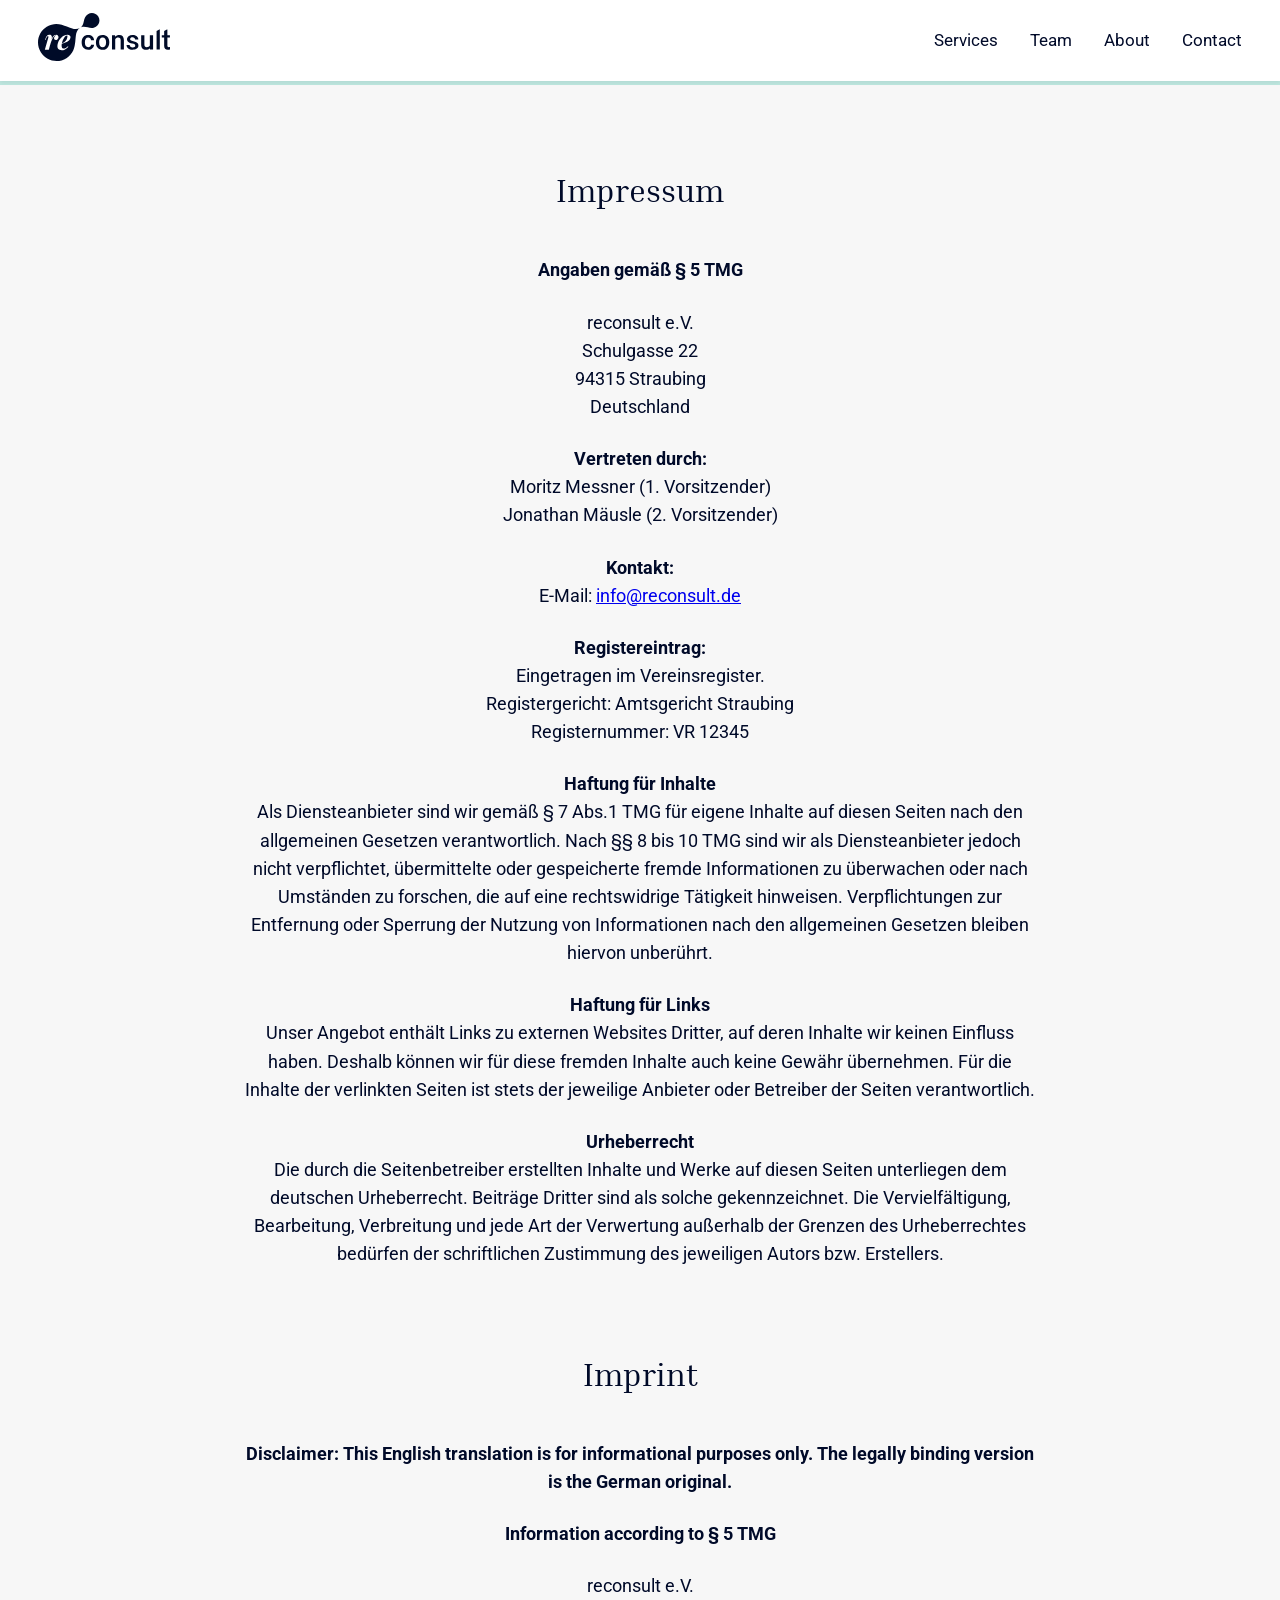
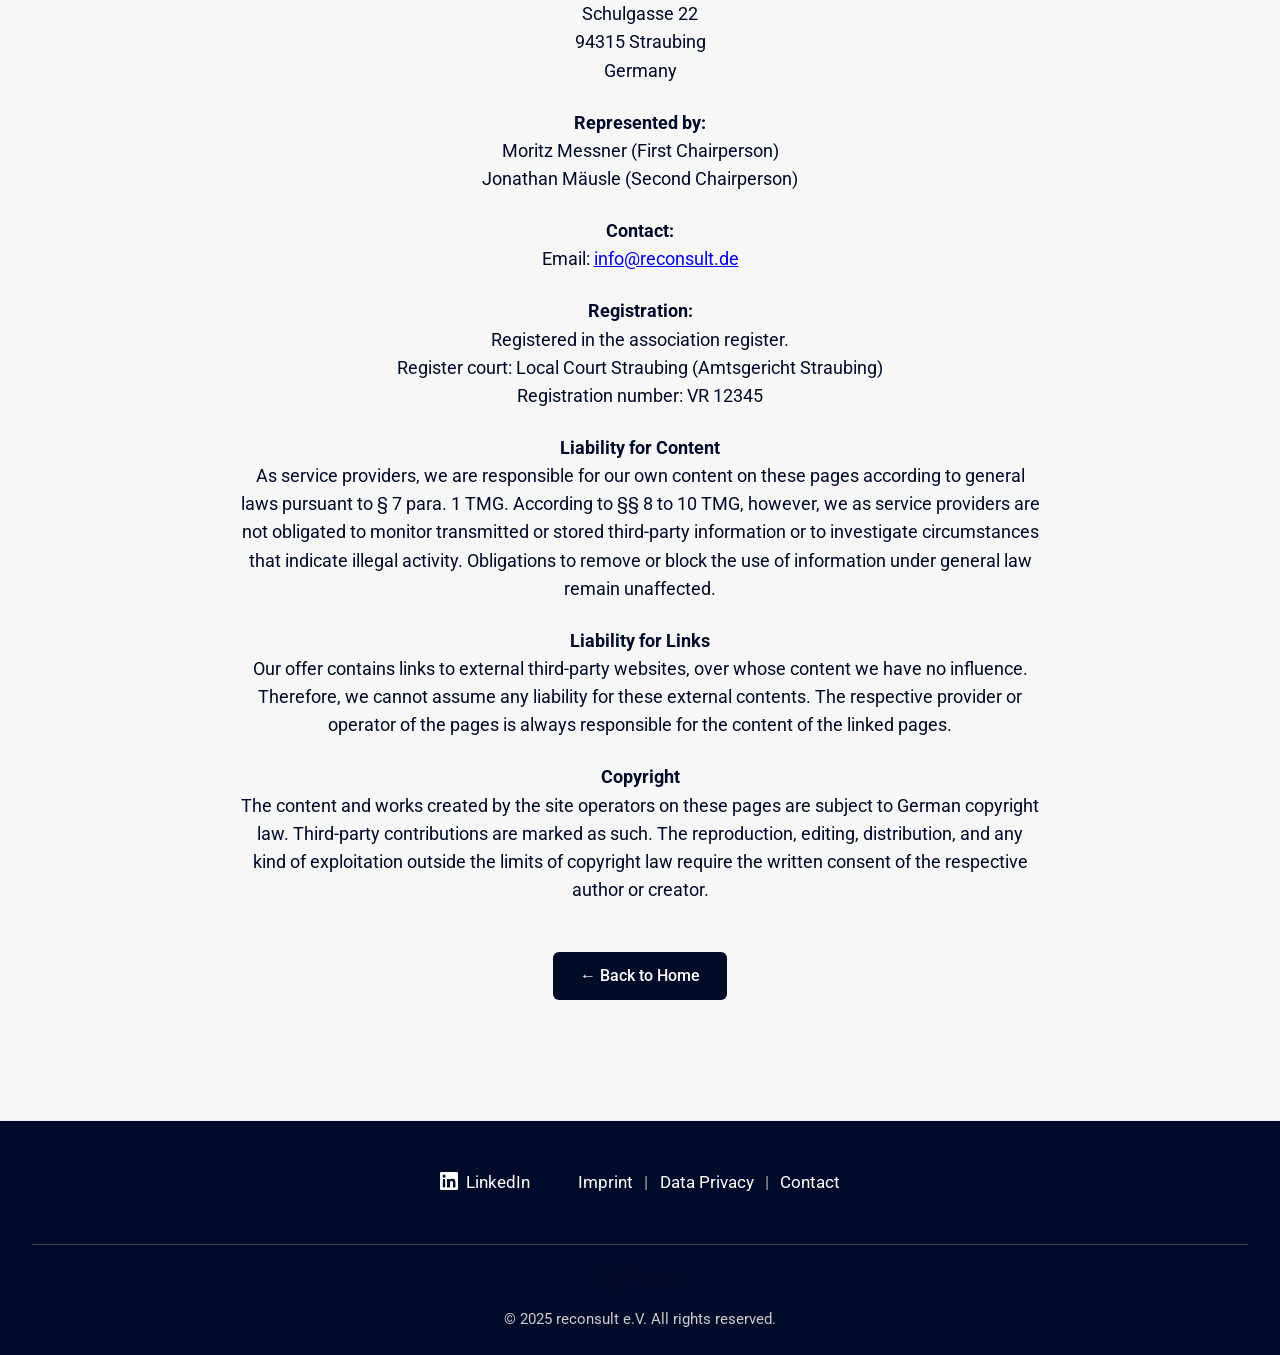
<file: imprint.html>
<!DOCTYPE html>
<html lang="en">
<head>
  <meta charset="UTF-8" />
  <meta name="viewport" content="width=device-width, initial-scale=1.0"/>
  <title>Imprint – reconsult</title>
  <link rel="stylesheet" href="styles.css"/>
  <link rel="stylesheet" href="https://cdnjs.cloudflare.com/ajax/libs/font-awesome/6.0.0/css/all.min.css">
</head>
<body>

  <nav class="navbar">
    <div class="logo">
      <a href="index.html#home">
        <img src="Images/logo.svg" alt="reconsult logo" class="logo-image">
      </a>
    </div>
    <ul class="nav-links">
      <li><a href="index.html#expertise">Services</a></li>
      <li><a href="index.html#team">Team</a></li>
      <li><a href="index.html#about">About</a></li>
      <li><a href="index.html#contact">Contact</a></li>
    </ul>
  </nav>
  <div class="navbar-separator"></div>

  <section class="impressum">
    <h2>Impressum</h1>
    <div class="impressum-content" style="max-width: 800px;">
      <p><strong>Angaben gemäß § 5 TMG</strong></p>
      <p>
        reconsult e.V.<br>
        Schulgasse 22<br>
        94315 Straubing<br>
        Deutschland
      </p>

      <p><strong>Vertreten durch:</strong><br>
        Moritz Messner (1. Vorsitzender)<br>
        Jonathan Mäusle (2. Vorsitzender)
      </p>

      <p><strong>Kontakt:</strong><br>
        E-Mail: <a href="mailto:info@reconsult.de">info@reconsult.de</a><br>
      </p>

      <p><strong>Registereintrag:</strong><br>
        Eingetragen im Vereinsregister.<br>
        Registergericht: Amtsgericht Straubing<br>
        Registernummer: VR 12345
      </p>

      <p><strong>Haftung für Inhalte</strong><br>
        Als Diensteanbieter sind wir gemäß § 7 Abs.1 TMG für eigene Inhalte auf diesen Seiten nach den allgemeinen Gesetzen verantwortlich. Nach §§ 8 bis 10 TMG sind wir als Diensteanbieter jedoch nicht verpflichtet, übermittelte oder gespeicherte fremde Informationen zu überwachen oder nach Umständen zu forschen, die auf eine rechtswidrige Tätigkeit hinweisen. Verpflichtungen zur Entfernung oder Sperrung der Nutzung von Informationen nach den allgemeinen Gesetzen bleiben hiervon unberührt.
      </p>

      <p><strong>Haftung für Links</strong><br>
        Unser Angebot enthält Links zu externen Websites Dritter, auf deren Inhalte wir keinen Einfluss haben. Deshalb können wir für diese fremden Inhalte auch keine Gewähr übernehmen. Für die Inhalte der verlinkten Seiten ist stets der jeweilige Anbieter oder Betreiber der Seiten verantwortlich.
      </p>

      <p><strong>Urheberrecht</strong><br>
        Die durch die Seitenbetreiber erstellten Inhalte und Werke auf diesen Seiten unterliegen dem deutschen Urheberrecht. Beiträge Dritter sind als solche gekennzeichnet. Die Vervielfältigung, Bearbeitung, Verbreitung und jede Art der Verwertung außerhalb der Grenzen des Urheberrechtes bedürfen der schriftlichen Zustimmung des jeweiligen Autors bzw. Erstellers.
      </p>
  </section>

  <section class="imprint">
    <h2>Imprint</h2>
    <div class="imprint-content" style="max-width: 800px;">
      <p><strong>Disclaimer: This English translation is for informational purposes only. The legally binding version is the German original.</strong></p>
      <p><strong>Information according to § 5 TMG</strong></p>
      <p>
        reconsult e.V.<br>
        Schulgasse 22<br>
        94315 Straubing<br>
        Germany
      </p>

      <p><strong>Represented by:</strong><br>
        Moritz Messner (First Chairperson)<br>
        Jonathan Mäusle (Second Chairperson)
      </p>

      <p><strong>Contact:</strong><br>
        Email: <a href="mailto:info@reconsult.de">info@reconsult.de</a><br>
      </p>

      <p><strong>Registration:</strong><br>
        Registered in the association register.<br>
        Register court: Local Court Straubing (Amtsgericht Straubing)<br>
        Registration number: VR 12345
      </p>

      <p><strong>Liability for Content</strong><br>
        As service providers, we are responsible for our own content on these pages according to general laws pursuant to § 7 para. 1 TMG. According to §§ 8 to 10 TMG, however, we as service providers are not obligated to monitor transmitted or stored third-party information or to investigate circumstances that indicate illegal activity. Obligations to remove or block the use of information under general law remain unaffected.
      </p>

      <p><strong>Liability for Links</strong><br>
        Our offer contains links to external third-party websites, over whose content we have no influence. Therefore, we cannot assume any liability for these external contents. The respective provider or operator of the pages is always responsible for the content of the linked pages.
      </p>

      <p><strong>Copyright</strong><br>
        The content and works created by the site operators on these pages are subject to German copyright law. Third-party contributions are marked as such. The reproduction, editing, distribution, and any kind of exploitation outside the limits of copyright law require the written consent of the respective author or creator.
      </p>
      <div style="text-align: center; margin: 3rem 0;">
        <a href="index.html" class="cta-button">← Back to Home</a>
      </div>
    </section>

  <footer>
    <div class="footer-bar">
      <div class="footer-left">
        <a href="https://www.linkedin.com/company/reconsult-student-consulting/?viewAsMember=true" target="_blank" rel="noopener noreferrer">
          <i class="fab fa-linkedin"></i>
          <span>LinkedIn</span>
        </a>
      </div>
      <div class="footer-right">
        <a href="imprint.html">Imprint</a>
        <span>|</span>
        <a href="privacy.html">Data Privacy</a>
        <span>|</span>
        <a href="mailto:moritzmessner@tum.de">Contact</a>
      </div>
    </div>
    <div class="footer-bottom">
      <img src="Images/logo.svg" alt="reconsult logo" class="footer-logo">
      <p>&copy; 2025 reconsult e.V. All rights reserved.</p>
    </div>
  </footer>

</body>
</html>
</file>
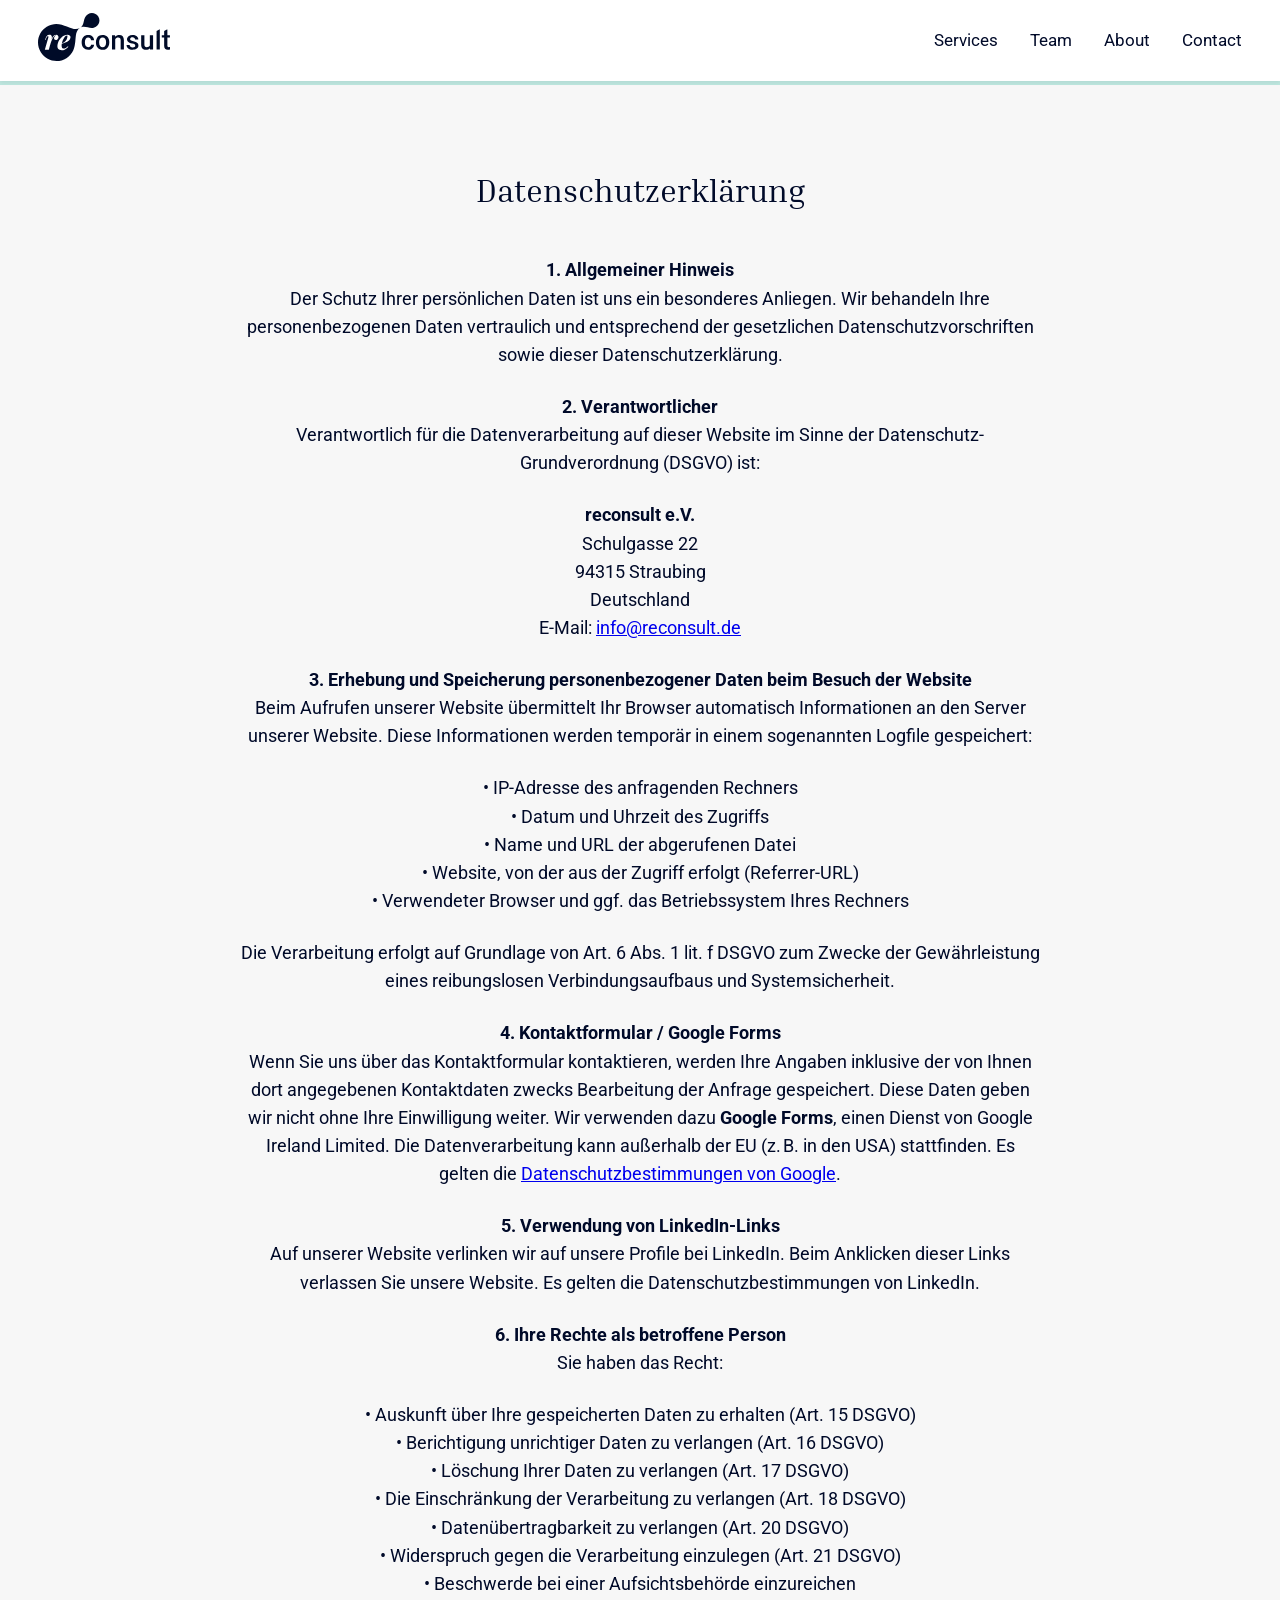
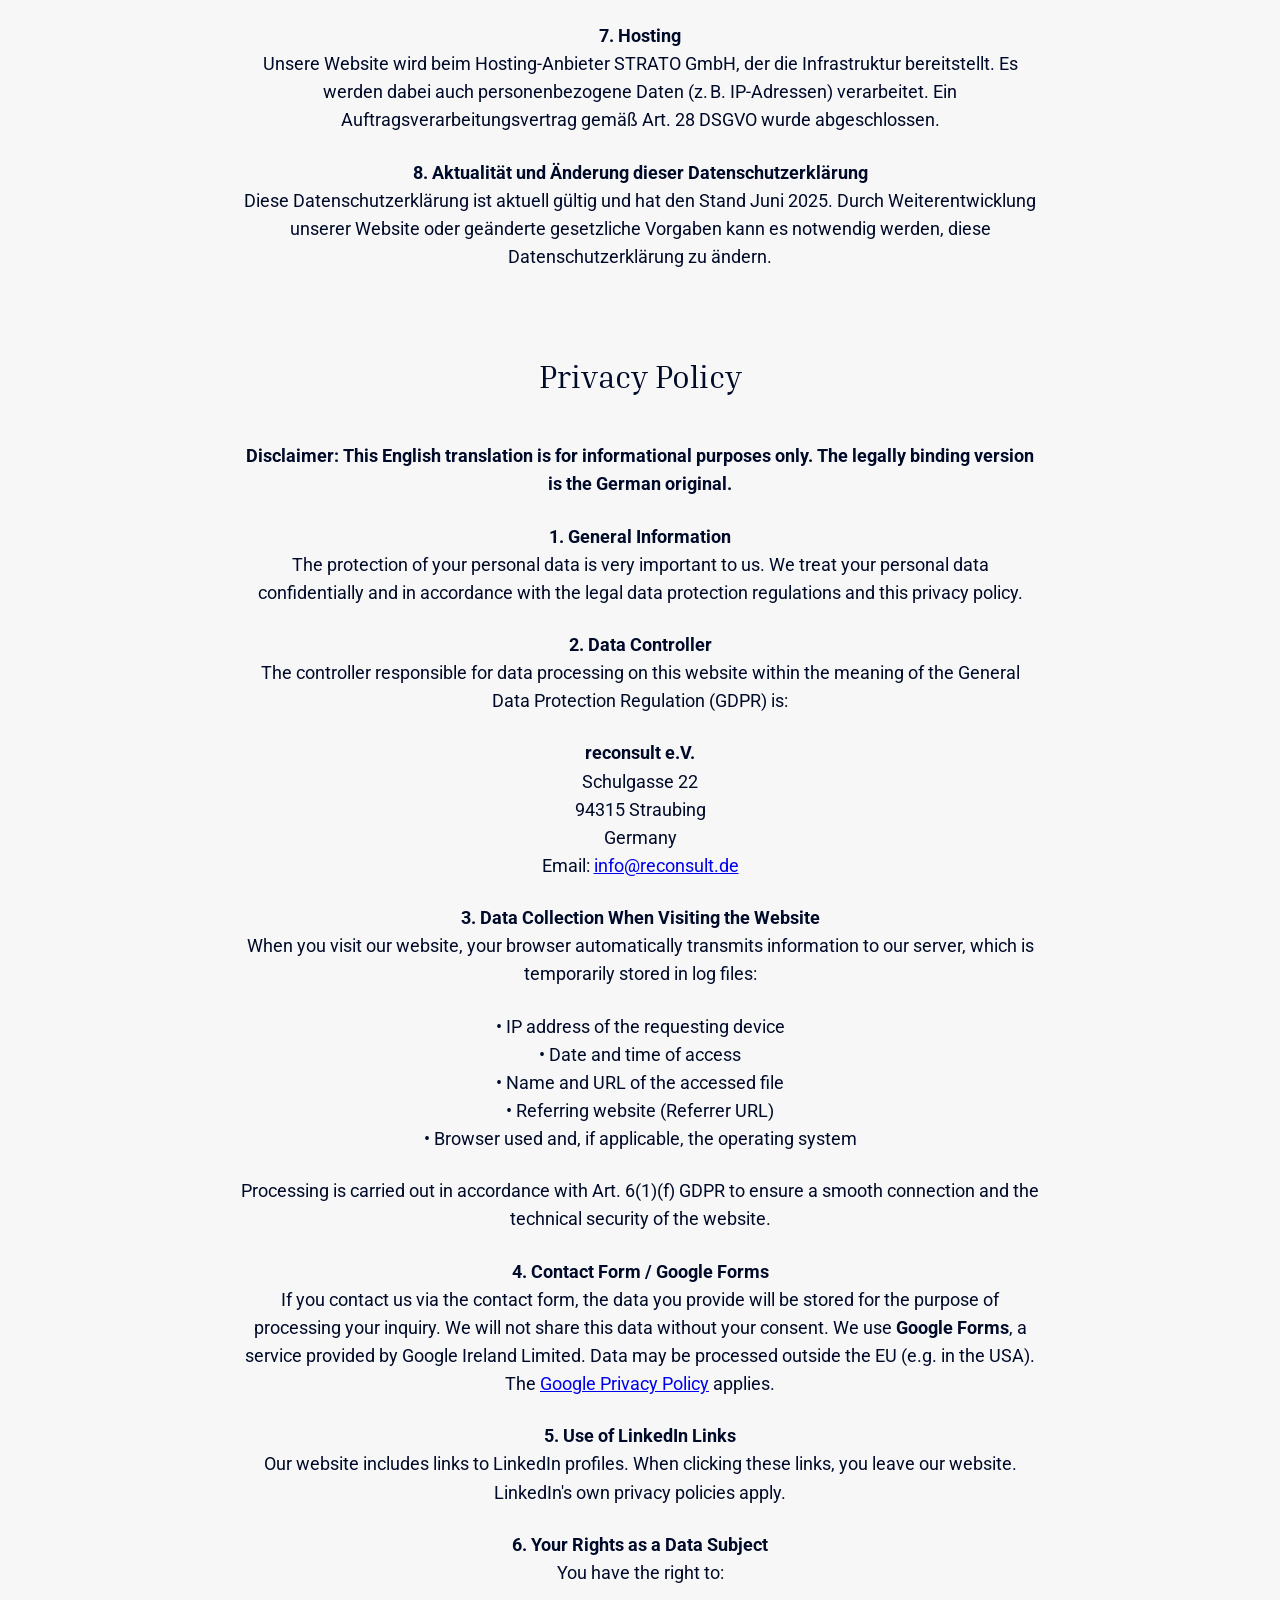
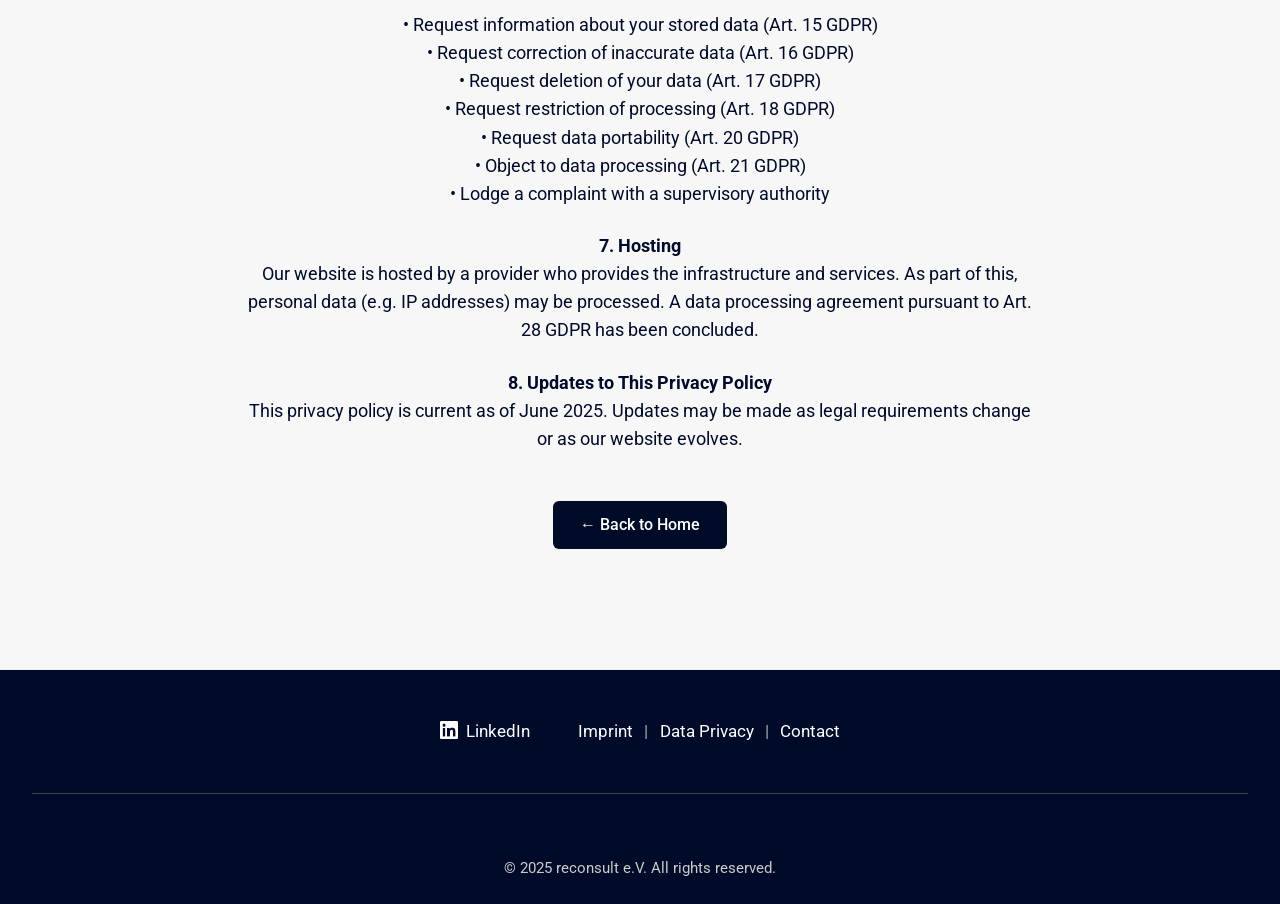
<file: privacy.html>
<!DOCTYPE html>
<html lang="en">
<head>
  <meta charset="UTF-8" />
  <meta name="viewport" content="width=device-width, initial-scale=1.0"/>
  <title>Data Privacy – reconsult</title>
  <link rel="stylesheet" href="styles.css"/>
  <link rel="stylesheet" href="https://cdnjs.cloudflare.com/ajax/libs/font-awesome/6.0.0/css/all.min.css">
</head>
<body>

  <nav class="navbar">
    <div class="logo">
      <a href="index.html#home">
        <img src="Images/logo.svg" alt="reconsult logo" class="logo-image">
      </a>
    </div>
    <ul class="nav-links">
      <li><a href="index.html#expertise">Services</a></li>
      <li><a href="index.html#team">Team</a></li>
      <li><a href="index.html#about">About</a></li>
      <li><a href="index.html#contact">Contact</a></li>
    </ul>
  </nav>
  <div class="navbar-separator"></div>

<section class="datenschutz">
  <h2>Datenschutzerklärung</h2>
   <div class="datenschutz-content" style="max-width: 800px;">

    <p><strong>1. Allgemeiner Hinweis</strong><br>
      Der Schutz Ihrer persönlichen Daten ist uns ein besonderes Anliegen. Wir behandeln Ihre personenbezogenen Daten vertraulich und entsprechend der gesetzlichen Datenschutzvorschriften sowie dieser Datenschutzerklärung.
    </p>

    <p><strong>2. Verantwortlicher</strong><br>
      Verantwortlich für die Datenverarbeitung auf dieser Website im Sinne der Datenschutz-Grundverordnung (DSGVO) ist:
    </p>
     <p>  
      <strong>reconsult e.V.</strong><br>
      Schulgasse 22<br>
      94315 Straubing<br>
      Deutschland<br>
      E-Mail: <a href="mailto:info@reconsult.de">info@reconsult.de</a>
    </p>

    <p><strong>3. Erhebung und Speicherung personenbezogener Daten beim Besuch der Website</strong><br>
      Beim Aufrufen unserer Website übermittelt Ihr Browser automatisch Informationen an den Server unserer Website. Diese Informationen werden temporär in einem sogenannten Logfile gespeichert:
    </p>
     <p>
      • IP-Adresse des anfragenden Rechners<br>
      • Datum und Uhrzeit des Zugriffs<br>
      • Name und URL der abgerufenen Datei<br>
      • Website, von der aus der Zugriff erfolgt (Referrer-URL)<br>
      • Verwendeter Browser und ggf. das Betriebssystem Ihres Rechners<br>
    </p>
    <p>
      Die Verarbeitung erfolgt auf Grundlage von Art. 6 Abs. 1 lit. f DSGVO zum Zwecke der Gewährleistung eines reibungslosen Verbindungsaufbaus und Systemsicherheit.
    </p>

    <p><strong>4. Kontaktformular / Google Forms</strong><br>
      Wenn Sie uns über das Kontaktformular kontaktieren, werden Ihre Angaben inklusive der von Ihnen dort angegebenen Kontaktdaten zwecks Bearbeitung der Anfrage gespeichert. Diese Daten geben wir nicht ohne Ihre Einwilligung weiter.
      Wir verwenden dazu <strong>Google Forms</strong>, einen Dienst von Google Ireland Limited. Die Datenverarbeitung kann außerhalb der EU (z. B. in den USA) stattfinden. Es gelten die <a href="https://policies.google.com/privacy" target="_blank">Datenschutzbestimmungen von Google</a>.
    </p>
     
    <p><strong>5. Verwendung von LinkedIn-Links</strong><br>
      Auf unserer Website verlinken wir auf unsere Profile bei LinkedIn. Beim Anklicken dieser Links verlassen Sie unsere Website. Es gelten die Datenschutzbestimmungen von LinkedIn.
    </p>

    <p><strong>6. Ihre Rechte als betroffene Person</strong><br>
      Sie haben das Recht:
    </p>
     <p>
      • Auskunft über Ihre gespeicherten Daten zu erhalten (Art. 15 DSGVO)<br>
      • Berichtigung unrichtiger Daten zu verlangen (Art. 16 DSGVO)<br>
      • Löschung Ihrer Daten zu verlangen (Art. 17 DSGVO)<br>
      • Die Einschränkung der Verarbeitung zu verlangen (Art. 18 DSGVO)<br>
      • Datenübertragbarkeit zu verlangen (Art. 20 DSGVO)<br>
      • Widerspruch gegen die Verarbeitung einzulegen (Art. 21 DSGVO)<br>
      • Beschwerde bei einer Aufsichtsbehörde einzureichen<br>
    </p>

    <p><strong>7. Hosting</strong><br>
      Unsere Website wird beim Hosting-Anbieter STRATO GmbH, der die Infrastruktur bereitstellt. Es werden dabei auch personenbezogene Daten (z. B. IP-Adressen) verarbeitet. Ein Auftragsverarbeitungsvertrag gemäß Art. 28 DSGVO wurde abgeschlossen.
    </p>

    <p><strong>8. Aktualität und Änderung dieser Datenschutzerklärung</strong><br>
      Diese Datenschutzerklärung ist aktuell gültig und hat den Stand Juni 2025. Durch Weiterentwicklung unserer Website oder geänderte gesetzliche Vorgaben kann es notwendig werden, diese Datenschutzerklärung zu ändern.
    </p>
</section>


<section class="dataprivacy">
  <h2>Privacy Policy</h2>
   <div class="dataprivacy-content" style="max-width: 800px;">
    <p><strong>Disclaimer: This English translation is for informational purposes only. The legally binding version is the German original.</strong></p>
    <p><strong>1. General Information</strong><br>
      The protection of your personal data is very important to us. We treat your personal data confidentially and in accordance with the legal data protection regulations and this privacy policy.
    </p>

    <p><strong>2. Data Controller</strong><br>
      The controller responsible for data processing on this website within the meaning of the General Data Protection Regulation (GDPR) is:
    </p>
     <p>  
      <strong>reconsult e.V.</strong><br>
      Schulgasse 22<br>
      94315 Straubing<br>
      Germany<br>
      Email: <a href="mailto:info@reconsult.de">info@reconsult.de</a>
    </p>

    <p><strong>3. Data Collection When Visiting the Website</strong><br>
      When you visit our website, your browser automatically transmits information to our server, which is temporarily stored in log files:
    </p>
     <p>
      • IP address of the requesting device<br>
      • Date and time of access<br>
      • Name and URL of the accessed file<br>
      • Referring website (Referrer URL)<br>
      • Browser used and, if applicable, the operating system<br>
    </p>
    <p>
      Processing is carried out in accordance with Art. 6(1)(f) GDPR to ensure a smooth connection and the technical security of the website.
    </p>

    <p><strong>4. Contact Form / Google Forms</strong><br>
      If you contact us via the contact form, the data you provide will be stored for the purpose of processing your inquiry. We will not share this data without your consent.
      We use <strong>Google Forms</strong>, a service provided by Google Ireland Limited. Data may be processed outside the EU (e.g. in the USA). The <a href="https://policies.google.com/privacy" target="_blank">Google Privacy Policy</a> applies.
    </p>
     
    <p><strong>5. Use of LinkedIn Links</strong><br>
      Our website includes links to LinkedIn profiles. When clicking these links, you leave our website. LinkedIn's own privacy policies apply.
    </p>

    <p><strong>6. Your Rights as a Data Subject</strong><br>
      You have the right to:
    </p>
     <p>
      • Request information about your stored data (Art. 15 GDPR)<br>
      • Request correction of inaccurate data (Art. 16 GDPR)<br>
      • Request deletion of your data (Art. 17 GDPR)<br>
      • Request restriction of processing (Art. 18 GDPR)<br>
      • Request data portability (Art. 20 GDPR)<br>
      • Object to data processing (Art. 21 GDPR)<br>
      • Lodge a complaint with a supervisory authority<br>
    </p>

    <p><strong>7. Hosting</strong><br>
      Our website is hosted by a provider who provides the infrastructure and services. As part of this, personal data (e.g. IP addresses) may be processed. A data processing agreement pursuant to Art. 28 GDPR has been concluded.
    </p>

    <p><strong>8. Updates to This Privacy Policy</strong><br>
      This privacy policy is current as of June 2025. Updates may be made as legal requirements change or as our website evolves.
    </p>
    <div style="text-align: center; margin: 3rem 0;">
      <a href="index.html" class="cta-button">← Back to Home</a>
  </div>
</section>

  <footer>
    <div class="footer-bar">
      <div class="footer-left">
        <a href="https://www.linkedin.com/company/reconsult-student-consulting/?viewAsMember=true" target="_blank" rel="noopener noreferrer">
          <i class="fab fa-linkedin"></i>
          <span>LinkedIn</span>
        </a>
      </div>
      <div class="footer-right">
        <a href="imprint.html">Imprint</a>
        <span>|</span>
        <a href="privacy.html">Data Privacy</a>
        <span>|</span>
        <a href="mailto:moritzmessner@tum.de">Contact</a>
      </div>
    </div>
    <div class="footer-bottom">
      <img src="Images/logo.svg" alt="reconsult logo" class="footer-logo">
      <p>&copy; 2025 reconsult e.V. All rights reserved.</p>
    </div>
  </footer>

</body>
</html>
</file>
<file: styles.css>
@import url('https://fonts.googleapis.com/css2?family=Inria+Serif:wght@400;700&display=swap');
@import url('https://fonts.googleapis.com/css2?family=Roboto:wght@300;400&display=swap');
* {
    margin: 0;
    padding: 0;
    box-sizing: border-box;
}

html {
  scroll-behavior: smooth;
}

.to-top-btn {
  position: fixed;
  bottom: 30px;
  right: 30px;
  width: 48px;
  height: 48px;
  background-color: #000A29;
  color: #fff;
  border-radius: 50%;
  text-align: center;
  line-height: 48px;
  font-size: 1.2rem;
  text-decoration: none;
  box-shadow: 0 4px 8px rgba(0, 0, 0, 0.2);
  z-index: 999;
  transition: background 0.3s ease, transform 0.2s ease;
}

.to-top-btn:hover {
  background-color: #333a5c;
  transform: scale(1.05);
}

body {
    font-family: 'Roboto', sans-serif;
    background: #f7f7f7;
    color: #000A29;
    line-height: 1.6;
}

h1, h2, h3 {
    font-family: 'Inria Serif', serif;
    font-weight: 400;
    font-style: normal;
}

/* Navigation */
.navbar {
    width: 100%;
    background: none;
    box-shadow: none;
    padding: 0.8rem 3vw;
    display: flex;
    justify-content: space-between;
    align-items: center;
    position: static;
    background-color: #ffffff;
    box-shadow: 0 2px 4px rgba(0, 10, 41, 0.06);
    position: sticky;
    top: 0;
    z-index: 1000;
}

.logo {
    display: flex;
    align-items: center;
}

.logo-image {
    height: 48px;
    width: auto;
}

.nav-links {
    display: flex;
    list-style: none;
    gap: 2rem;
}

.nav-links li {
    margin: 0;
}

.nav-links a {
    text-decoration: none;
    color: #000A29;
    font-weight: 400;
    font-size: 1.05rem;
    font-family: 'Roboto', sans-serif;
    transition: color 0.2s;
    position: relative;
    padding: 0.25rem 0;
}

.nav-links a:hover {
    color: #555;
}

.nav-links a::after {
    content: '';
    position: absolute;
    left: 0;
    bottom: -5px;
    width: 0;
    height: 2px;
    background-color: #000A29;
    transition: width 0.3s ease;
}

.nav-links a:hover::after {
    width: 100%;
}

.navbar-separator {
    height: 4px;
    background-color: #BEE7DF;
    width: 100%;
}

/* Hero Section */
.hero {
    min-height: 60vh;
    display: flex;
    align-items: center;
    justify-content: center;
    text-align: center;
    background: none;
    color: #000A29;
    padding: 3.5rem 1rem 4rem 1rem;
}

.hero-content h1 {
    font-family: 'Inria Serif', serif;
    font-size: 3rem;
    font-weight: 400;
    font-style: normal;
    margin-bottom: 1.2rem;
    letter-spacing: -1px;
}

.hero-content p {
    font-size: 1.3rem;
    color: #000A29;
    margin-bottom: 2rem;
    font-family: 'Roboto', sans-serif;
}

.cta-button {
    display: inline-block;
    padding: 0.7rem 1.7rem;
    background: #000B28;
    color: #fff;
    border: none;
    border-radius: 6px;
    font-size: 1rem;
    font-weight: 500;
    text-decoration: none;
    transition: background 0.2s;
}

.cta-button:hover {
    background: #333a5c;
}

.hero-image-container {
    display: flex;
    justify-content: center;
    align-items: center;
    margin-top: 2.5rem;
}

.hero-image {
    width: 90vw;
    max-width: 1300px;
    aspect-ratio: 2.3/1;
    object-fit: cover;
    border-radius: 2rem;
    box-shadow: none;
    background: #eee;
    border: 6px solid #BEE7DF;
}

.hero-icon {
    width: 48px;
    height: 48px;
    vertical-align: middle;
    margin-left: 0.7rem;
    object-fit: contain;
    opacity: 0.8;
}

.services {
    padding: 4rem 0 2rem 0;
    background: none;
}

.services h2 {
    text-align: center;
    margin-bottom: 3.5rem;
    color: #000A29;
    font-size: 2rem;
    font-weight: 400;
    font-style: normal;
    width: 100%;
    display: block;
}

.services-grid {
    display: flex;
    flex-wrap: wrap;
    justify-content: center;
    gap: 10rem;
    margin-bottom: 8rem;
}

.service-card {
    background: none;
    padding: 0;
    border-radius: 0;
    text-align: center;
    box-shadow: none;
    min-width: 220px;
}

.service-card i {
    font-size: 2.2rem;
    color: #000A29;
    margin-bottom: 1rem;
}

.service-card h3, .service-card p {
    text-align: center;
    width: 100%;
}

.service-card h3 {
    margin-bottom: 0.7rem;
    color: #000A29;
    font-size: 1.2rem;
    font-family: 'Roboto', sans-serif;
    font-weight: 700;
    font-style: normal;
}

.service-card p {
    color: #000A29;
    font-size: 1rem;
    font-family: 'Roboto', sans-serif;
    max-width: 320px;
    margin: 0 auto;
}

.service-icon {
    display: block;
    margin: 0 auto 0.7rem auto;
    width: 32px;
    height: 32px;
    object-fit: contain;
    opacity: 0.7;
}

/* About Section */
.about {
    margin-top: 5rem;
    padding: 0 0 1.5rem 0;
    display: flex;
    flex-direction: column;
    justify-content: center;
}

.about h2 {
    text-align: center;
    margin-bottom: 2.5rem;
    color: #000A29;
    font-size: 2rem;
    font-weight: 400;
    font-style: normal;
}

.about-content {
    max-width: 700px;
    margin: 0 auto;
    text-align: center;
    color: #000A29;
    font-size: 1.1rem;
    font-family: 'Roboto', sans-serif;
    padding-bottom: 3rem;
}

.about-image-container {
    display: flex;
    justify-content: center;
    align-items: center;
    margin-top: 2.5rem;
}

.about-image {
    width: 90vw;
    max-width: 1300px;
    aspect-ratio: 2.3/1;
    object-fit: cover;
    border-radius: 2rem;
    box-shadow: none;
    background: #eee;
    border: 6px solid #BEE7DF;
}

/* Contact Section */
.contact {
    padding: 1.5rem 0 2rem 0;
    background: none;
}

.contact h2 {
    text-align: center;
    margin-bottom: 2.5rem;
    color: #000A29;
    font-size: 2rem;
    font-weight: 400;
    font-style: normal;
}

.contact-form {
    max-width: 500px;
    margin: 0 auto;
}

.contact-form form {
    display: flex;
    flex-direction: column;
    gap: 1.2rem;
}

.contact-form input,
.contact-form textarea {
    padding: 0.9rem;
    border: 1px solid #ddd;
    border-radius: 6px;
    font-size: 1rem;
    background: #fff;
    color: #000A29;
    font-family: 'Roboto', sans-serif;
}

.contact-form textarea {
    height: 120px;
    resize: vertical;
}

.submit-button {
    padding: 0.7rem 1.7rem;
    background: #111;
    color: #fff;
    border: none;
    border-radius: 6px;
    font-size: 1rem;
    font-weight: 500;
    cursor: pointer;
    transition: background 0.2s;
}

.submit-button:hover {
    background: #333;
}

.contact-form-iframe {
    max-width: 1300px;
    width: 90vw;
    margin: 0 auto;
    padding: 2rem;
}

/* Footer */
footer {
    background: none;
    border-top: 1px solid #eee;
    background-color: #000A29;
    color: #ffffff;
    padding: 3rem 2rem 1.5rem 2rem;
}

.footer-content {
    display: flex;
    flex-wrap: wrap;
    justify-content: center;
    gap: 4rem;
    padding: 0 2rem;
    flex-direction: row;
    justify-content: center;
    max-width: 1000px;
    margin: 0 auto 2rem auto;
}

.footer-section {
    text-align: center;
    min-width: 200px;
}

.footer-section h3 {
    margin-bottom: 0.7rem;
    font-size: 1.1rem;
    font-weight: 400;
    font-style: normal;
    color: #ffffff;
}

.footer-section p {
    font-family: 'Roboto', sans-serif;
    color: #ccc;
}

.footer-bottom p {
    color: #ccc;
}

.footer-bottom {
    text-align: center;
    padding-top: 1rem;
    border-top: 1px solid #444;
    color: #aaa;
    font-size: 0.95rem;
    font-family: 'Roboto', sans-serif;
}

.footer-logo {
    height: 30px;
    width: auto;
    margin-bottom: 1rem;
    display: block;
    margin-left: auto;
    margin-right: auto;
}

.footer-links {
    display: flex;
    justify-content: center;
    gap: 0.7rem;
    flex-wrap: wrap;
    margin-top: 0.5rem;
}

.footer-links a {
    color: #ffffff;
    font-size: 1.1rem;
    font-weight: 400;
    font-style: normal;
    text-decoration: none;
    font-family: 'Roboto', sans-serif;
    font-size: 0.95rem;
    transition: color 0.2s;
}

.footer-links a:hover {
    color: #555;
}

.footer-links span {
    color: #aaa;
}

.footer-bar {
  display: flex;
  justify-content: center;
  gap: 3rem;
  align-items: center;
  flex-wrap: wrap;
  max-width: 1100px;
  margin: 0 auto 3rem auto;
  padding: 0 1rem;
}

.footer-left a {
  display: flex;
  align-items: center;
  gap: 0.5rem;
  color: #ffffff;
  text-decoration: none;
  font-family: 'Roboto', sans-serif;
  font-size: 1.05rem;
  transition: color 0.2s;
  line-height: 1.4;
}

.footer-left i {
  font-size: 1.3rem;
}

.footer-left span {
  font-size: 1.05rem;
}

.footer-left a:hover {
  color: #BEE7DF;
}

.footer-left,
.footer-right {
  display: flex;
  align-items: center;
  gap: 0.7rem;
  font-family: 'Roboto', sans-serif;
  font-size: 1.05rem;
  color: #ffffff;
}

.footer-right a {
  color: #ffffff;
  text-decoration: none;
  font-weight: 400;
  transition: color 0.2s;
  font-size: 1.05rem;
  line-height: 1.4;
}

.footer-right a:hover {
  color: #BEE7DF;
}

.footer-right span {
  color: #aaa;
}

.linkedin-link {
    display: block;
    text-align: center;
    margin-top: 0.7rem;
    color: #000A29;
    font-size: 1rem;
    word-break: break-all;
    text-decoration: underline;
}

/* Responsive Design */
@media (max-width: 900px) {
    .footer-content {
        flex-direction: column;
        align-items: center;
        gap: 2rem;
    }
    .services-grid {
        flex-direction: column;
        gap: 2rem;
    }
}

@media (max-width: 768px) {
    .navbar {
        flex-direction: column;
        align-items: flex-start;
        padding: 1.5rem 1rem 0 1rem;
    }
    .nav-links {
        margin-top: 1rem;
        gap: 1.5rem;
    }
    .hero-content h1 {
        font-size: 2rem;
    }
}

.resources-section {
    background: #ececec;
    padding: 8rem 0 3rem 0;
}

.resources-content {
    max-width: 1200px;
    margin: 0 auto;
    display: flex;
    flex-direction: column;
    justify-content: center;
    align-items: center;
    height: 100%;
    min-height: 500px;
}

.resources-grid {
    display: flex;
    flex-direction: column;
    gap: 3rem;
}

.resources-pair {
    display: flex;
    flex-direction: row;
    gap: 3rem;
    align-items: center;
}

.resources-pair--reverse {
    flex-direction: row-reverse;
}

.resources-pair .resources-card-text,
.resources-pair .resources-text {
    flex: 1;
}

.resources-text {
    text-align: center;
    max-width: 500px;
    margin: 0 auto;
    align-self: center;
}

.resources-text h2 {
    text-align: center;
    font-size: 2.2rem;
    margin-bottom: 1.2rem;
    font-family: 'Roboto', sans-serif;
    font-weight: 700;
    font-style: normal;
    color: #000A29;
}

.resources-text p {
    text-align: center;
    font-size: 1.15rem;
    color: #000A29;
    margin-bottom: 2rem;
    font-family: 'Roboto', sans-serif;
}

.resources-text ul {
    text-align: left;
    margin: 0 auto;
    display: table;
}

.resources-text li {
    text-align: left;
}

.resources-image-container {
    display: flex;
    justify-content: center;
    align-items: center;
}

.resources-image {
    width: 100%;
    height: 100%;
    max-width: 520px;
    aspect-ratio: 2.3/1;
    object-fit: cover;
    border-radius: 2rem;
    background: #eee;
    border: 6px solid #BEE7DF;
}

.services h2,
.about h2,
.resources-text h2 {
    text-align: center;
    font-size: 2.2rem;
    margin-bottom: 3rem;
    font-family: 'Inria Serif', serif;
    font-weight: 400;
    font-style: normal;
    color: #000A29;
}

.resources-headline {
    text-align: center;
    font-style: normal;
    font-size: 2.2rem;
    margin-top: -2cm;
    margin-bottom: 3rem;
}

.resources-grid .resources-text h2 {
    font-family: 'Roboto', sans-serif !important;
    font-weight: 700 !important;
    font-style: normal !important;
    font-size: 1rem !important;
} 

.team {
    padding: 6rem 1rem;
    background-color: #f7f7f7;
    text-align: center;
}

.team h2 {
    font-size: 2rem;
    margin-bottom: 3rem;
    font-family: 'Inria Serif', serif;
    font-weight: 400;
    font-style: normal;
    color: #000A29;
}

.team-grid {
    display: flex;
    flex-direction: column;
    align-items: center;
    max-width: 1200px;
    margin: 0 auto;
    padding: 0 3rem;
}

.team-row {
    display: flex;
    justify-content: center;
    gap: 5rem;
    margin-bottom: 2rem;
    flex-wrap: wrap;
}

.team-member {
    display: flex;
    flex-direction: column;
    align-items: center;
}

.team-member img {
    width: 200px;
    height: 200px;
    object-fit: cover;
    border-radius: 50%;
    border: 6px solid #BEE7DF;
    background: #eee;
    margin-bottom: 1rem;
}

.team-member p {
    font-size: 1rem;
    color: #000A29;
    max-width: 160px;
    text-align: center;
    font-family: 'Roboto', sans-serif;
}

.team-member .member-name {
    font-size: 1rem;
    font-weight: 500;
    color: #000A29;
    font-family: 'Roboto', sans-serif;
}

.team-member .member-role {
    font-size: 0.95rem;
    color: #000A29;
    font-family: 'Roboto', sans-serif;
    margin-bottom: 0.5rem;
}

.linkedin-icon {
    color: #000B28;
    font-size: 1.3rem;
    transition: color 0.2s;
}

.linkedin-icon:hover {
    color: #333a5c;
}

.team-row-centered {
    display: flex;
    justify-content: center;
    gap: 3rem;
    margin-top: 3rem;
    flex-wrap: wrap;
}

.resources-card-text {
    width: 100%;
    max-width: 700px;
    aspect-ratio: unset;
    min-height: 220px;
    background-color: #000A29;
    border-radius: 2rem;
    border: 6px solid #BEE7DF;
    display: flex;
    justify-content: center;
    align-items: center;
    text-align: center;
    padding: 3rem 2rem;
    color: #fff;
}

.card-text-content {
    display: flex;
    flex-direction: column;
    justify-content: center;
    align-items: center;
}

.card-title {
    font-family: 'Roboto', sans-serif;
    font-weight: 300;
    font-size: 2rem;
    margin-bottom: 0.5rem;
    letter-spacing: 0.3px;
    color: #ffffff;
}

.card-subtitle {
    font-family: 'Roboto', sans-serif;
    font-weight: 300;
    font-size: 1.05rem;
    opacity: 0.9;
    color: #ffffff;
}

/* Imprint page */
.impressum {
    margin-top: 5rem;
    padding: 0 0 1.5rem 0;
    display: flex;
    flex-direction: column;
    justify-content: center;
    margin-bottom: 0rem;
}

.impressum h2 {
    text-align: center;
    margin-bottom: 2.5rem;
    color: #000A29;
    font-size: 2rem;
    font-weight: 400;
    font-style: normal;
}

.impressum-content {
    max-width: 700px;
    margin: 0 auto;
    text-align: center;
    color: #000A29;
    font-size: 1.1rem;
    font-family: 'Roboto', sans-serif;
}

.impressum p,
.impressum ul,
.impressum li {
  margin-bottom: 1.5rem; /* Adjust value to your preference */
  line-height: 1.6;
}

.imprint {
    margin-top: 2rem;
    padding: 0 0 1.5rem 0;
    display: flex;
    flex-direction: column;
    justify-content: center;
}

.imprint h2 {
    text-align: center;
    margin-bottom: 2.5rem;
    color: #000A29;
    font-size: 2rem;
    font-weight: 400;
    font-style: normal;
}

.imprint-content {
    max-width: 700px;
    margin: 0 auto;
    text-align: center;
    color: #000A29;
    font-size: 1.1rem;
    font-family: 'Roboto', sans-serif;
    padding-bottom: 3rem;
}

.imprint p,
.imprint ul,
.imprint li {
  margin-bottom: 1.5rem; /* Adjust value to your preference */
  line-height: 1.6;
}

/* Data privacy page */
.datenschutz {
    margin-top: 5rem;
    padding: 0 0 1.5rem 0;
    display: flex;
    flex-direction: column;
    justify-content: center;
    margin-bottom: 0rem;
}

.datenschutz h2 {
    text-align: center;
    margin-bottom: 2.5rem;
    color: #000A29;
    font-size: 2rem;
    font-weight: 400;
    font-style: normal;
}

.datenschutz-content {
    max-width: 700px;
    margin: 0 auto;
    text-align: center;
    color: #000A29;
    font-size: 1.1rem;
    font-family: 'Roboto', sans-serif;
}

.datenschutz p,
.datenschutz ul,
.datenschutz li {
  margin-bottom: 1.5rem; /* Adjust value to your preference */
  line-height: 1.6;
}

.dataprivacy {
    margin-top: 2rem;
    padding: 0 0 1.5rem 0;
    display: flex;
    flex-direction: column;
    justify-content: center;
}

.dataprivacy h2 {
    text-align: center;
    margin-bottom: 2.5rem;
    color: #000A29;
    font-size: 2rem;
    font-weight: 400;
    font-style: normal;
}

.dataprivacy-content {
    max-width: 700px;
    margin: 0 auto;
    text-align: center;
    color: #000A29;
    font-size: 1.1rem;
    font-family: 'Roboto', sans-serif;
    padding-bottom: 3rem;
}

.dataprivacy p,
.dataprivacy ul,
.dataprivacy li {
  margin-bottom: 1.5rem; /* Adjust value to your preference */
  line-height: 1.6;
}

/* Privacy banner */

.privacy-banner-wrapper {
  position: fixed;
  bottom: 0;
  left: 0;
  right: 0;
  background-color: #000A29;
  color: #ffffff;
  font-size: 0.6rem;
  font-family: 'Roboto', sans-serif;
  z-index: 999;
  display: flex;
  justify-content: center;
  align-items: center;
  padding: 0.8rem 1rem;
}

.privacy-banner {
  text-align: center;
  flex: 1;
}

.privacy-banner a {
  color: #BEE7DF;
  text-decoration: underline;
}

.privacy-banner a:hover {
  color: #ffffff;
}

.dismiss-button {
  cursor: pointer;
  color: #fff;
  margin-left: 1rem;
  margin-right: 0.3rem;
  font-size: 1.5rem;
  padding: 0 0.5rem;
  user-select: none;
}

.dismiss-checkbox:checked + .privacy-banner-wrapper {
  display: none;
}
.contact-info {
    max-width: 600px;
    margin: 0 auto;
    text-align: center;
}

.contact-intro {
    font-family: 'Roboto', sans-serif;
    color: #555;
    margin-bottom: 2rem;
    font-size: 1rem;
}

.contact-people {
    display: flex;
    justify-content: center;
    gap: 3rem;
    margin-bottom: 2.5rem;
    flex-wrap: wrap;
}

.contact-person {
    display: flex;
    flex-direction: column;
    gap: 0.3rem;
}

.contact-name {
    font-family: 'Inria Serif', serif;
    font-size: 1.1rem;
    font-weight: 700;
    color: #000A29;
}

.contact-role {
    font-family: 'Roboto', sans-serif;
    font-size: 0.85rem;
    color: #888;
    text-transform: uppercase;
    letter-spacing: 0.05em;
}

.contact-email-block {
    display: flex;
    flex-direction: column;
    align-items: center;
    gap: 1rem;
    margin-top: 1rem;
}

.contact-email-label {
    font-family: 'Roboto', sans-serif;
    font-size: 1rem;
    color: #000A29;
    font-weight: 500;
}

.btn-contact-email {
    display: inline-block;
    background-color: #000A29;
    color: #ffffff;
    font-family: 'Roboto', sans-serif;
    font-size: 0.95rem;
    padding: 0.75rem 2rem;
    border-radius: 6px;
    text-decoration: none;
    transition: background-color 0.2s ease;
}

.btn-contact-email:hover {
    background-color: #BEE7DF;
    color: #000A29;
}

.about-text {
    text-align: center;
    max-width: 800px;
    margin: 0 auto;
}

.about-text h2 {
    margin-bottom: 1rem;
}

.about-text p {
    margin-top: 0;
    line-height: 1.8;
}

.about-divider {
    width: 60px;
    height: 2px;
    background-color: #BEE7DF;
    margin: 2.5rem auto;
}

.team-section-block {
  margin-top: 4rem;
  padding-top: 2.5rem;
  border-top: 1px solid #e0e0e0;
  max-width: 900px;        /* add this */
  margin-left: auto;       /* add this */
  margin-right: auto;      /* add this */
}

.team-section-header {
  text-align: center;
  margin-bottom: 2rem;
  width: 100%;        /* add this */
}

.team-section-header h2 {
  margin-bottom: 0.75rem;
  font-size: 1.75rem;      /* slightly bigger */
  text-align: center; /* add this */
  width: 100%;        /* add this */
}

.team-section-desc {
  font-family: 'Roboto', sans-serif;
  color: #555;
  font-size: 1.2rem;      /* bumped up */
  line-height: 1.7;
  max-width: 520px;        /* this is what forces 2-3 lines */
  margin: 0 auto; /* center and add spacing */
  text-align: center; /* add this */
}

.team-photo {
  width: 180px !important;
  height: 180px !important;
  max-width: 180px;
  aspect-ratio: 1 / 1 !important;
  border-radius: 50%;
  object-fit: cover;
  object-position: center 15%;
  min-width: 180px;
  min-height: 180px;
}

@media (max-width: 768px) {
  .about,
  .contact {
    padding-left: 1.5rem;
    padding-right: 1.5rem;
  }

  .about-text,
  .contact-info {
    padding: 0 1rem;
  }
  
  .team-row {
    flex-direction: column;
    align-items: center;
  }

  .team-photo {
    width: 130px;
    height: 130px;
    max-width: 130px;
  }

  .team-section-block {
    padding: 1rem;
  }

  .member-name {
    font-size: 1rem;
  }

  .member-role {
    font-size: 0.9rem;
  }
  /* Fix the group photo */
  #team > div img {
    width: 90vw !important;
    height: 300px !important;
    object-fit: cover;
    object-position: center 40%;
  }
  /* Fix services grid */
  .resources-grid {
    grid-template-columns: 1fr;
    gap: 1.5rem;
    padding: 0 1rem;
  }

  .resources-card-text {
    max-width: 100%;
    padding: 2rem 1rem;
  }

  .card-title {
    font-size: 1.4rem;
  }

  .resources-section {
    padding: 4rem 1rem 2rem 1rem;
  }

  .resources-headline {
    font-size: 1.6rem;
    margin-top: 0;
  }

  /* Fix navbar wrapping */
  .navbar {
    padding: 1rem;
  }

  .nav-links {
    gap: 1rem;
    flex-wrap: wrap;
  }

  /* Force each pair to show: card first, text second */
  .resources-grid .resources-image-container {
    order: 1;
  }

  .resources-grid .resources-text {
    order: 2;
  }

  .resources-card-text {
    max-width: 100%;
    padding: 2rem 1rem;
    order: 1;
  }

  .card-title {
    font-size: 1.4rem;
  }

  .resources-section {
    padding: 4rem 1rem 2rem 1rem;
  }

  .resources-headline {
    font-size: 1.6rem;
    margin-top: 0;
  }

  .resources-pair,
.resources-pair--reverse {
    flex-direction: column;
}

 .resources-pair {
    gap: 2rem;
    margin-bottom: 1.5rem;
  }
}
</file>
